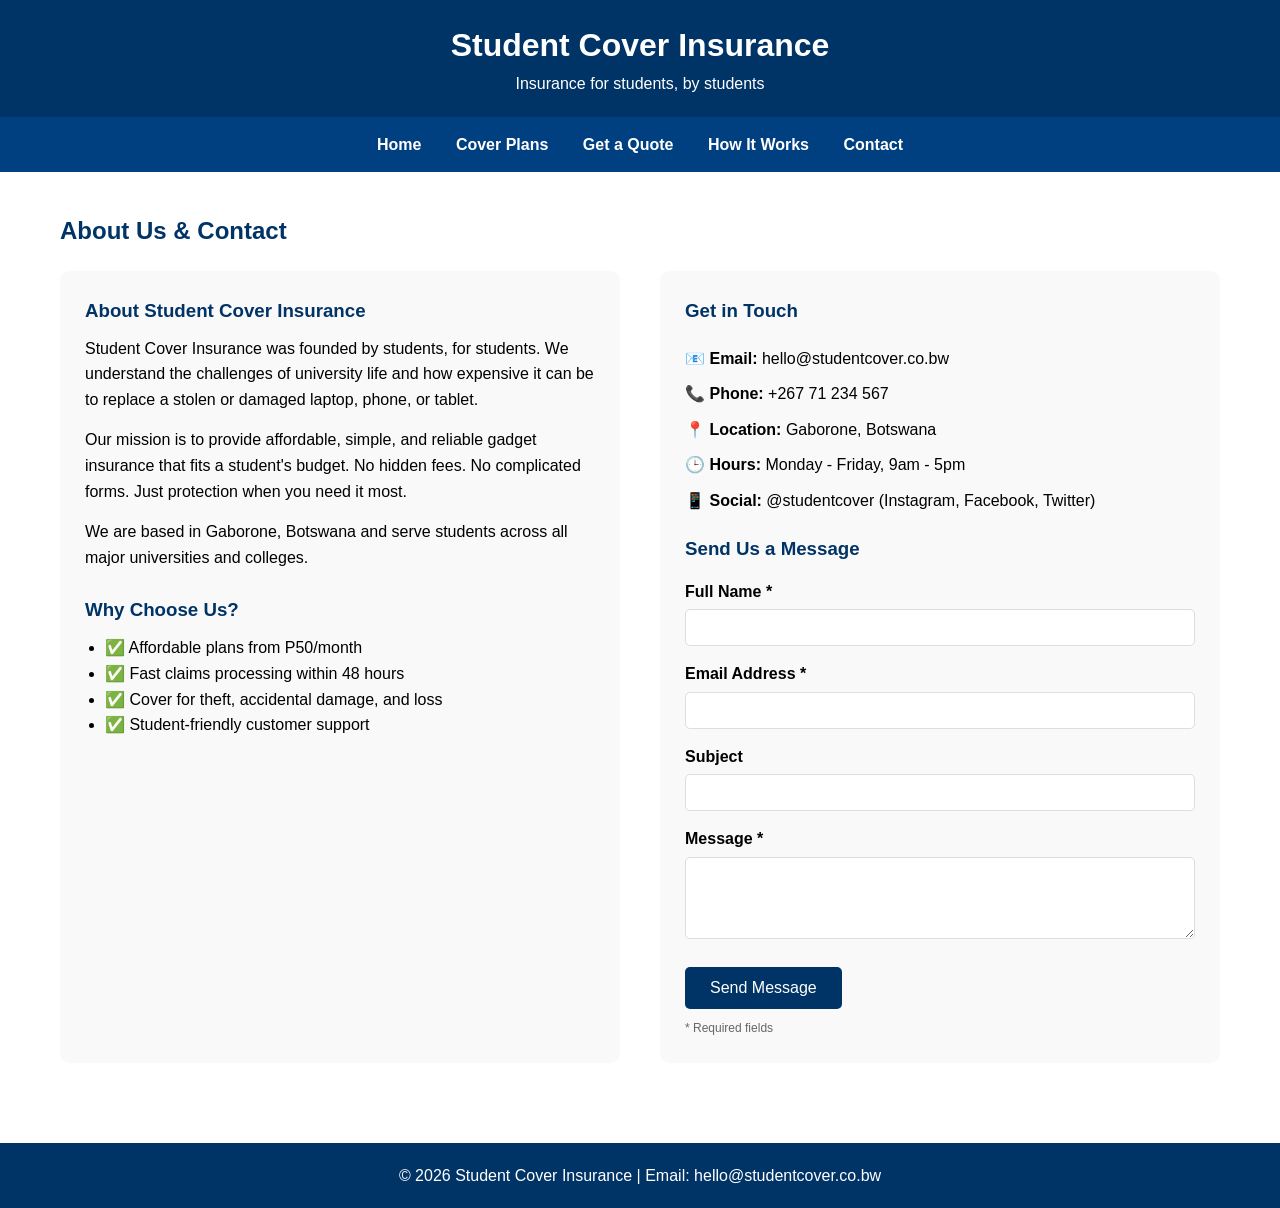
<file: contacts.html>
<!DOCTYPE html>
<html lang="en">
<head>
    <meta charset="UTF-8">
    <meta name="viewport" content="width=device-width, initial-scale=1.0">
    <title>Student Cover Insurance - Contact & About</title>
    <style>
        * {
            margin: 0;
            padding: 0;
            box-sizing: border-box;
        }
        body {
            font-family: Arial, sans-serif;
            line-height: 1.6;
        }
        header {
            background: #003366;
            color: white;
            padding: 20px;
            text-align: center;
        }
        nav {
            background: #004080;
            padding: 15px;
            text-align: center;
        }
        nav a {
            color: white;
            margin: 0 15px;
            text-decoration: none;
            font-weight: bold;
        }
        nav a:hover {
            text-decoration: underline;
        }
        main {
            padding: 40px 20px;
            max-width: 1200px;
            margin: 0 auto;
        }
        .container {
            display: flex;
            gap: 40px;
            flex-wrap: wrap;
        }
        .about-section {
            flex: 1;
            background: #f9f9f9;
            padding: 25px;
            border-radius: 10px;
        }
        .contact-section {
            flex: 1;
            background: #f9f9f9;
            padding: 25px;
            border-radius: 10px;
        }
        .contact-details {
            margin: 20px 0;
        }
        .contact-details p {
            margin: 10px 0;
        }
        label {
            display: block;
            margin-top: 15px;
            font-weight: bold;
        }
        input, textarea {
            width: 100%;
            padding: 10px;
            margin-top: 5px;
            border: 1px solid #ddd;
            border-radius: 5px;
        }
        button {
            background: #003366;
            color: white;
            padding: 12px 25px;
            border: none;
            border-radius: 5px;
            margin-top: 20px;
            cursor: pointer;
            font-size: 16px;
        }
        button:hover {
            background: #002244;
        }
        footer {
            background: #003366;
            color: white;
            text-align: center;
            padding: 20px;
            margin-top: 40px;
        }
        h2 {
            margin-bottom: 20px;
            color: #003366;
        }
        h3 {
            margin-bottom: 10px;
            color: #003366;
        }
        @media (max-width: 768px) {
            .container {
                flex-direction: column;
            }
        }
    </style>
</head>
<body>

<header>
    <h1>Student Cover Insurance</h1>
    <p>Insurance for students, by students</p>
</header>

<nav>
    <a href="index.html">Home</a>
    <a href="cover-plans.html">Cover Plans</a>
    <a href="quote.html">Get a Quote</a>
    <a href="how-it-works.html">How It Works</a>
    <a href="contact.html">Contact</a>
</nav>

<main>
    <h2>About Us & Contact</h2>

    <div class="container">
        <!-- About Us Section -->
        <div class="about-section">
            <h3>About Student Cover Insurance</h3>
            <p>Student Cover Insurance was founded by students, for students. We understand the challenges of university life and how expensive it can be to replace a stolen or damaged laptop, phone, or tablet.</p>
            <p style="margin-top: 15px;">Our mission is to provide affordable, simple, and reliable gadget insurance that fits a student's budget. No hidden fees. No complicated forms. Just protection when you need it most.</p>
            <p style="margin-top: 15px;">We are based in Gaborone, Botswana and serve students across all major universities and colleges.</p>
            
            <h3 style="margin-top: 25px;">Why Choose Us?</h3>
            <ul style="margin-left: 20px; margin-top: 10px;">
                <li>✅ Affordable plans from P50/month</li>
                <li>✅ Fast claims processing within 48 hours</li>
                <li>✅ Cover for theft, accidental damage, and loss</li>
                <li>✅ Student-friendly customer support</li>
            </ul>
        </div>

        <!-- Contact Section -->
        <div class="contact-section">
            <h3>Get in Touch</h3>
            
            <div class="contact-details">
                <p>📧 <strong>Email:</strong> hello@studentcover.co.bw</p>
                <p>📞 <strong>Phone:</strong> +267 71 234 567</p>
                <p>📍 <strong>Location:</strong> Gaborone, Botswana</p>
                <p>🕒 <strong>Hours:</strong> Monday - Friday, 9am - 5pm</p>
                <p>📱 <strong>Social:</strong> @studentcover (Instagram, Facebook, Twitter)</p>
            </div>

            <h3>Send Us a Message</h3>
            <form action="#" method="post">
                <label for="name">Full Name *</label>
                <input type="text" id="name" name="name" required>

                <label for="email">Email Address *</label>
                <input type="email" id="email" name="email" required>

                <label for="subject">Subject</label>
                <input type="text" id="subject" name="subject">

                <label for="message">Message *</label>
                <textarea id="message" name="message" rows="4" required></textarea>

                <button type="submit">Send Message</button>
            </form>
            <p style="margin-top: 10px; font-size: 12px; color: #666;">* Required fields</p>
        </div>
    </div>
</main>

<footer>
    <p>&copy; 2026 Student Cover Insurance | Email: hello@studentcover.co.bw</p>
</footer>

</body>
</html>
</file>
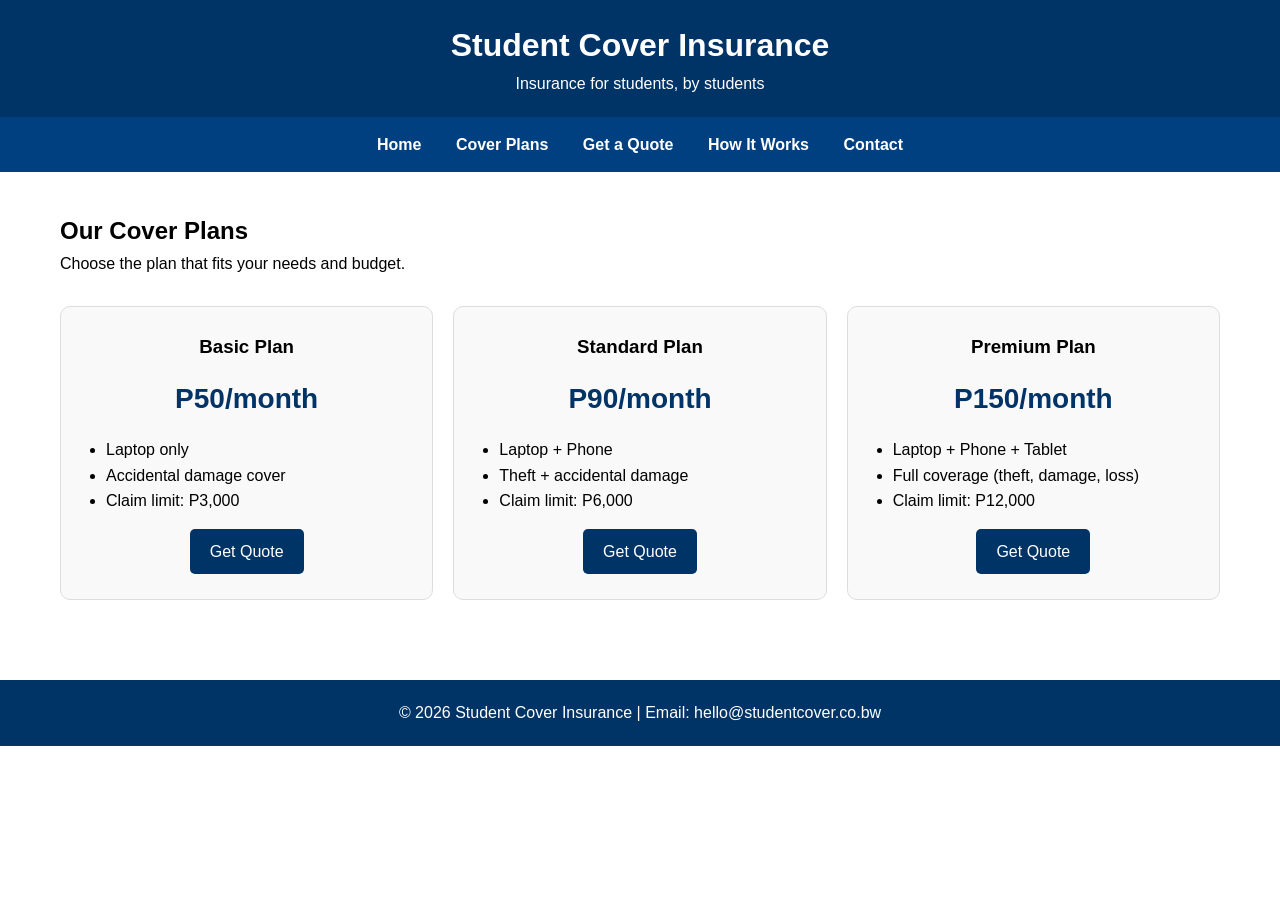
<file: Cover-plans.html>
<!DOCTYPE html>
<html lang="en">
<head>
    <meta charset="UTF-8">
    <meta name="viewport" content="width=device-width, initial-scale=1.0">
    <title>Student Cover Insurance - Cover Plans</title>
    <style>
        * {
            margin: 0;
            padding: 0;
            box-sizing: border-box;
        }
        body {
            font-family: Arial, sans-serif;
            line-height: 1.6;
        }
        header {
            background: #003366;
            color: white;
            padding: 20px;
            text-align: center;
        }
        nav {
            background: #004080;
            padding: 15px;
            text-align: center;
        }
        nav a {
            color: white;
            margin: 0 15px;
            text-decoration: none;
            font-weight: bold;
        }
        nav a:hover {
            text-decoration: underline;
        }
        main {
            padding: 40px 20px;
            max-width: 1200px;
            margin: 0 auto;
        }
        .plans {
            display: flex;
            gap: 20px;
            margin-top: 30px;
            flex-wrap: wrap;
        }
        .plan-card {
            background: #f9f9f9;
            padding: 25px;
            border-radius: 10px;
            flex: 1;
            min-width: 250px;
            text-align: center;
            border: 1px solid #ddd;
        }
        .price {
            font-size: 28px;
            color: #003366;
            font-weight: bold;
            margin: 15px 0;
        }
        .btn {
            display: inline-block;
            background: #003366;
            color: white;
            padding: 10px 20px;
            text-decoration: none;
            border-radius: 5px;
            margin-top: 15px;
        }
        .btn:hover {
            background: #002244;
        }
        footer {
            background: #003366;
            color: white;
            text-align: center;
            padding: 20px;
            margin-top: 40px;
        }
        @media (max-width: 768px) {
            .plans {
                flex-direction: column;
            }
        }
    </style>
</head>
<body>

<header>
    <h1>Student Cover Insurance</h1>
    <p>Insurance for students, by students</p>
</header>

<nav>
    <a href="index.html">Home</a>
    <a href="cover-plans.html">Cover Plans</a>
    <a href="quote.html">Get a Quote</a>
    <a href="how-it-works.html">How It Works</a>
    <a href="contact.html">Contact</a>
</nav>

<main>
    <h2>Our Cover Plans</h2>
    <p>Choose the plan that fits your needs and budget.</p>

    <div class="plans">
        <div class="plan-card">
            <h3>Basic Plan</h3>
            <div class="price">P50/month</div>
            <ul style="text-align: left; padding-left: 20px;">
                <li>Laptop only</li>
                <li>Accidental damage cover</li>
                <li>Claim limit: P3,000</li>
            </ul>
            <a href="quote.html" class="btn">Get Quote</a>
        </div>

        <div class="plan-card">
            <h3>Standard Plan</h3>
            <div class="price">P90/month</div>
            <ul style="text-align: left; padding-left: 20px;">
                <li>Laptop + Phone</li>
                <li>Theft + accidental damage</li>
                <li>Claim limit: P6,000</li>
            </ul>
            <a href="quote.html" class="btn">Get Quote</a>
        </div>

        <div class="plan-card">
            <h3>Premium Plan</h3>
            <div class="price">P150/month</div>
            <ul style="text-align: left; padding-left: 20px;">
                <li>Laptop + Phone + Tablet</li>
                <li>Full coverage (theft, damage, loss)</li>
                <li>Claim limit: P12,000</li>
            </ul>
            <a href="quote.html" class="btn">Get Quote</a>
        </div>
    </div>
</main>

<footer>
    <p>&copy; 2026 Student Cover Insurance | Email: hello@studentcover.co.bw</p>
</footer>

</body>
</html>
</file>
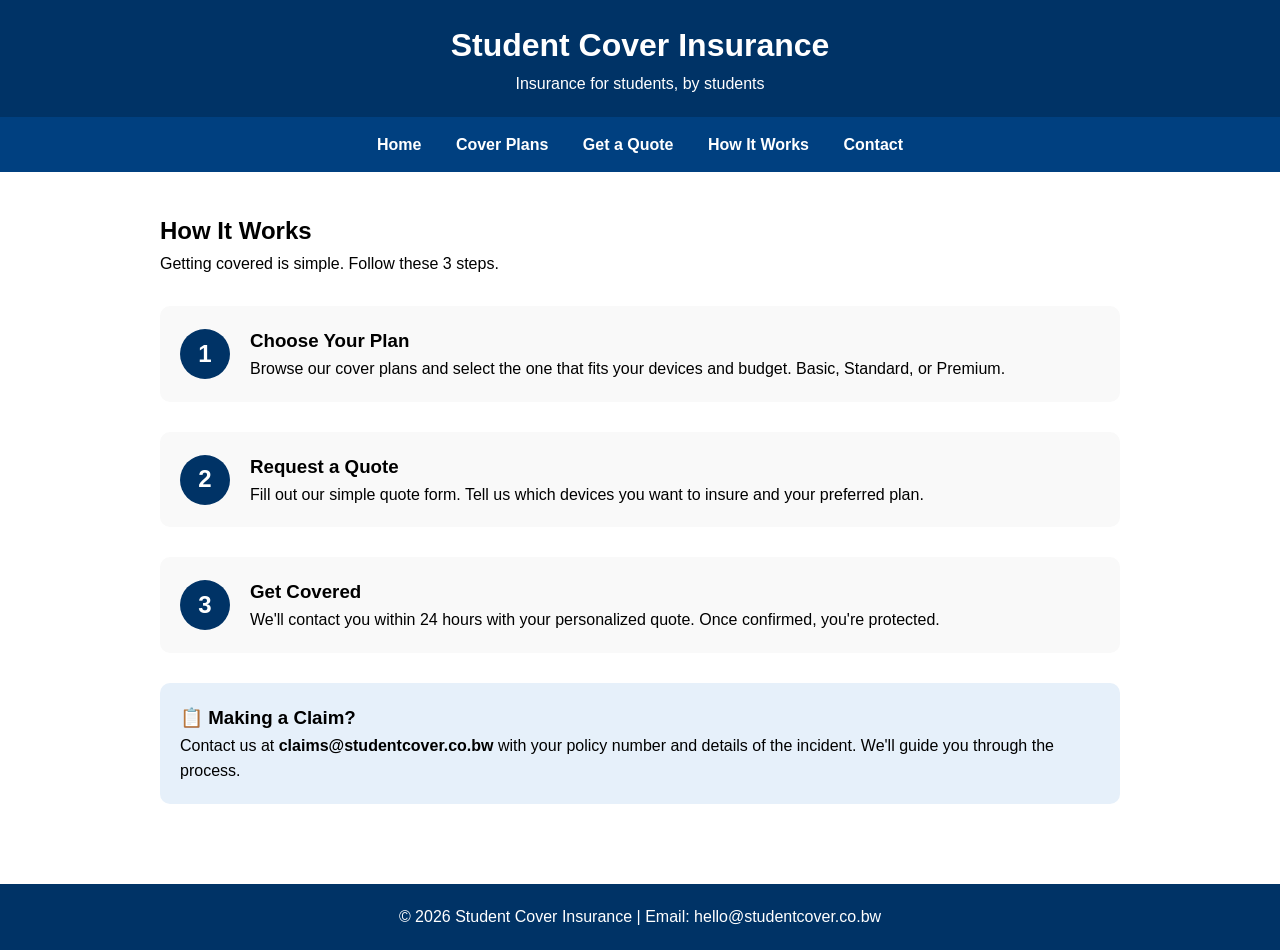
<file: how-it-works.html>
<!DOCTYPE html>
<html lang="en">
<head>
    <meta charset="UTF-8">
    <meta name="viewport" content="width=device-width, initial-scale=1.0">
    <title>Student Cover Insurance - How It Works</title>
    <style>
        * {
            margin: 0;
            padding: 0;
            box-sizing: border-box;
        }
        body {
            font-family: Arial, sans-serif;
            line-height: 1.6;
        }
        header {
            background: #003366;
            color: white;
            padding: 20px;
            text-align: center;
        }
        nav {
            background: #004080;
            padding: 15px;
            text-align: center;
        }
        nav a {
            color: white;
            margin: 0 15px;
            text-decoration: none;
            font-weight: bold;
        }
        nav a:hover {
            text-decoration: underline;
        }
        main {
            padding: 40px 20px;
            max-width: 1000px;
            margin: 0 auto;
        }
        .step {
            display: flex;
            align-items: center;
            margin: 30px 0;
            padding: 20px;
            background: #f9f9f9;
            border-radius: 10px;
        }
        .step-number {
            background: #003366;
            color: white;
            width: 50px;
            height: 50px;
            border-radius: 50%;
            display: flex;
            align-items: center;
            justify-content: center;
            font-size: 24px;
            font-weight: bold;
            margin-right: 20px;
        }
        footer {
            background: #003366;
            color: white;
            text-align: center;
            padding: 20px;
            margin-top: 40px;
        }
        @media (max-width: 600px) {
            .step {
                flex-direction: column;
                text-align: center;
            }
            .step-number {
                margin-bottom: 15px;
            }
        }
    </style>
</head>
<body>

<header>
    <h1>Student Cover Insurance</h1>
    <p>Insurance for students, by students</p>
</header>

<nav>
    <a href="index.html">Home</a>
    <a href="cover-plans.html">Cover Plans</a>
    <a href="quote.html">Get a Quote</a>
    <a href="how-it-works.html">How It Works</a>
    <a href="contact.html">Contact</a>
</nav>

<main>
    <h2>How It Works</h2>
    <p>Getting covered is simple. Follow these 3 steps.</p>

    <div class="step">
        <div class="step-number">1</div>
        <div>
            <h3>Choose Your Plan</h3>
            <p>Browse our cover plans and select the one that fits your devices and budget. Basic, Standard, or Premium.</p>
        </div>
    </div>

    <div class="step">
        <div class="step-number">2</div>
        <div>
            <h3>Request a Quote</h3>
            <p>Fill out our simple quote form. Tell us which devices you want to insure and your preferred plan.</p>
        </div>
    </div>

    <div class="step">
        <div class="step-number">3</div>
        <div>
            <h3>Get Covered</h3>
            <p>We'll contact you within 24 hours with your personalized quote. Once confirmed, you're protected.</p>
        </div>
    </div>

    <div style="background: #e6f0fa; padding: 20px; border-radius: 10px; margin-top: 30px;">
        <h3>📋 Making a Claim?</h3>
        <p>Contact us at <strong>claims@studentcover.co.bw</strong> with your policy number and details of the incident. We'll guide you through the process.</p>
    </div>
</main>

<footer>
    <p>&copy; 2026 Student Cover Insurance | Email: hello@studentcover.co.bw</p>
</footer>

</body>
</html>
</file>
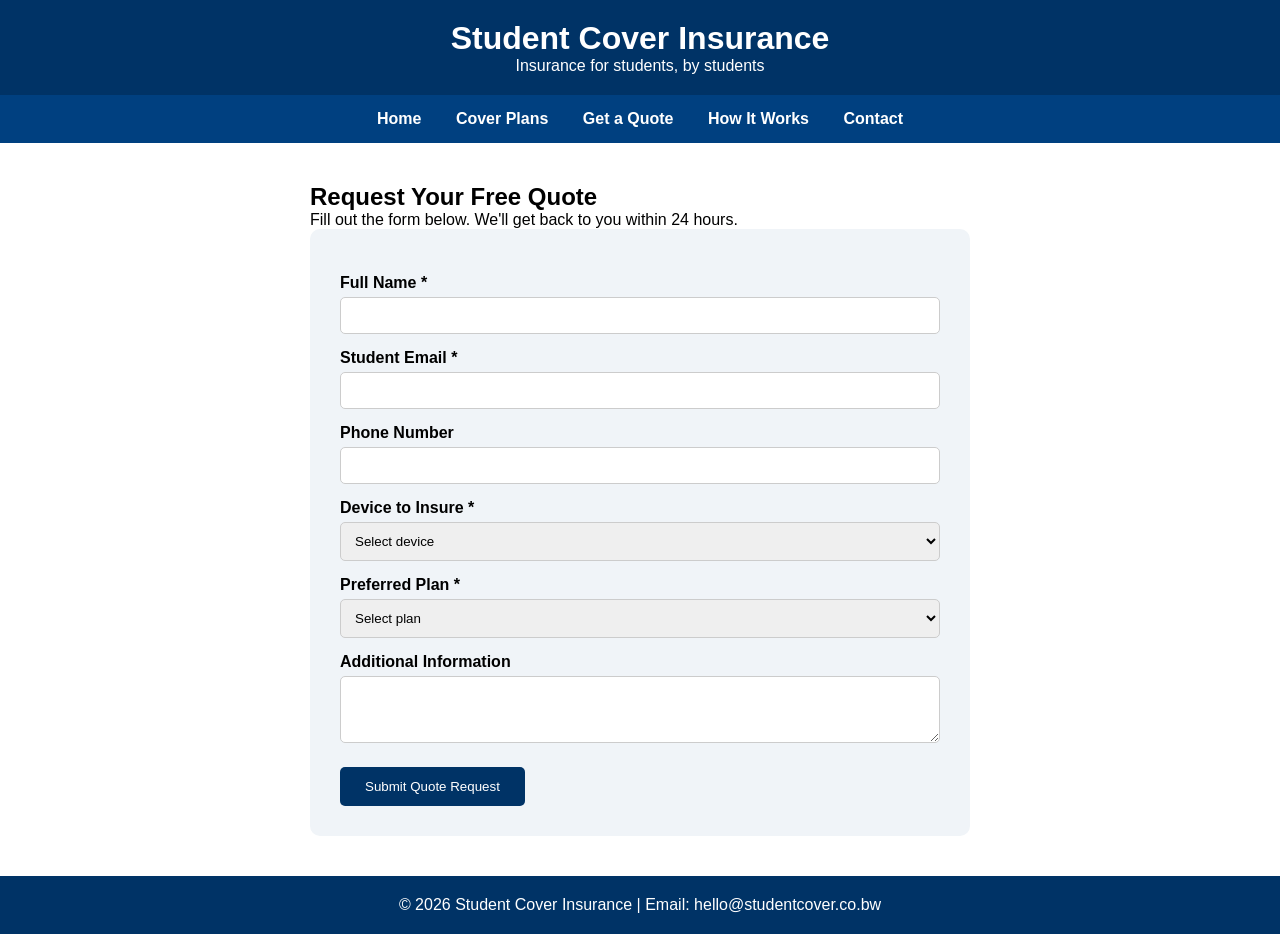
<file: quote.html>
<!DOCTYPE html>
<html lang="en">
<head>
    <meta charset="UTF-8">
    <meta name="viewport" content="width=device-width, initial-scale=1.0">
    <title>Student Cover - Get a Quote</title>
    <style>
        * {
            margin: 0;
            padding: 0;
            box-sizing: border-box;
        }
        body {
            font-family: Arial, sans-serif;
        }
        header {
            background: #003366;
            color: white;
            padding: 20px;
            text-align: center;
        }
        nav {
            background: #004080;
            padding: 15px;
            text-align: center;
        }
        nav a {
            color: white;
            margin: 0 15px;
            text-decoration: none;
            font-weight: bold;
        }
        main {
            max-width: 700px;
            margin: 40px auto;
            padding: 0 20px;
        }
        form {
            background: #f0f4f8;
            padding: 30px;
            border-radius: 10px;
        }
        label {
            display: block;
            margin-top: 15px;
            font-weight: bold;
        }
        input, select, textarea {
            width: 100%;
            padding: 10px;
            margin-top: 5px;
            border: 1px solid #ccc;
            border-radius: 5px;
        }
        button {
            background: #003366;
            color: white;
            padding: 12px 25px;
            border: none;
            border-radius: 5px;
            margin-top: 20px;
            cursor: pointer;
        }
        footer {
            background: #003366;
            color: white;
            text-align: center;
            padding: 20px;
            margin-top: 40px;
        }
    </style>
</head>
<body>

<header>
    <h1>Student Cover Insurance</h1>
    <p>Insurance for students, by students</p>
</header>

<nav>
    <a href="index.html">Home</a>
    <a href="cover-plans.html">Cover Plans</a>
    <a href="quote.html">Get a Quote</a>
    <a href="how-it-works.html">How It Works</a>
    <a href="contact.html">Contact</a>
</nav>

<main>
    <h2>Request Your Free Quote</h2>
    <p>Fill out the form below. We'll get back to you within 24 hours.</p>

    <form id="quoteForm">
        <label>Full Name *</label>
        <input type="text" id="fullName" required>

        <label>Student Email *</label>
        <input type="email" id="email" required>

        <label>Phone Number</label>
        <input type="tel" id="phone">

        <label>Device to Insure *</label>
        <select id="device" required>
            <option value="">Select device</option>
            <option value="Laptop">Laptop only</option>
            <option value="Phone">Phone only</option>
            <option value="Laptop + Phone">Laptop + Phone</option>
            <option value="Laptop + Phone + Tablet">Laptop + Phone + Tablet</option>
        </select>

        <label>Preferred Plan *</label>
        <select id="plan" required>
            <option value="">Select plan</option>
            <option value="Basic (P50/month)">Basic (P50/month)</option>
            <option value="Standard (P90/month)">Standard (P90/month)</option>
            <option value="Premium (P150/month)">Premium (P150/month)</option>
        </select>

        <label>Additional Information</label>
        <textarea id="message" rows="3"></textarea>

        <button type="submit">Submit Quote Request</button>
    </form>

    <div id="confirmationMessage" style="margin-top: 20px; padding: 15px; border-radius: 5px; display: none;"></div>
</main>

<footer>
    <p>&copy; 2026 Student Cover Insurance | Email: hello@studentcover.co.bw</p>
</footer>

<script>
    document.getElementById('quoteForm').addEventListener('submit', function(event) {
        event.preventDefault();  // Prevents page from reloading
        
        // Get values from form
        let name = document.getElementById('fullName').value;
        let email = document.getElementById('email').value;
        let device = document.getElementById('device').value;
        let plan = document.getElementById('plan').value;
        
        // Check if required fields are empty
        if (name === "" || email === "" || device === "" || plan === "") {
            alert("Please fill in all required fields.");
            return;
        }
        
        // Show success message
        let messageDiv = document.getElementById('confirmationMessage');
        messageDiv.innerHTML = "✅ Thank you, " + name + "! Your quote request has been sent to " + email + ". We'll contact you within 24 hours about the " + plan + " plan for your " + device + ".";
        messageDiv.style.backgroundColor = "#d4edda";
        messageDiv.style.color = "#155724";
        messageDiv.style.display = "block";
        
        // Clear the form (optional)
        document.getElementById('quoteForm').reset();
        
        // Scroll to message
        messageDiv.scrollIntoView({ behavior: 'smooth' });
    });
</script>

</body>
</html>
</file>
